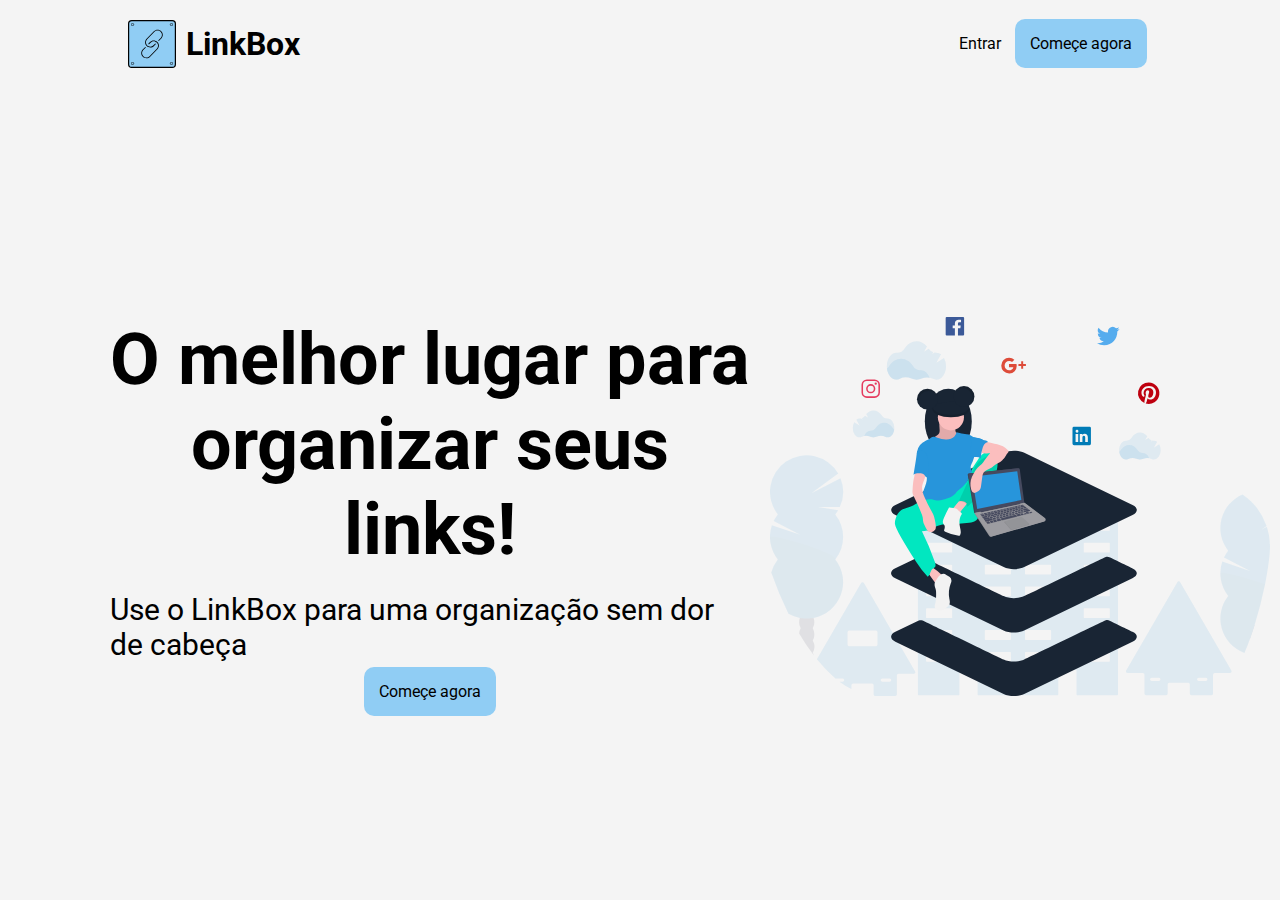
<file: index.html>
<!DOCTYPE html>
<html lang="pt-br">
<head>
    <meta charset="UTF-8">
    <meta http-equiv="X-UA-Compatible" content="IE=edge">
    <meta name="viewport" content="width=device-width, initial-scale=1.0">
    <link href="styles/reset.css" rel="stylesheet">
    <link href="styles/style.css" rel="stylesheet">
    <link rel="short icon" href="imagem/Logo.svg">
    <link rel="manifest" href="manifest.json">
    <title>Home</title>
    <link rel="preconnect" href="https://fonts.googleapis.com">
    <link rel="preconnect" href="https://fonts.gstatic.com" crossorigin>
    <link
        href="https://fonts.googleapis.com/css2?family=Roboto:ital,wght@0,100;0,300;0,400;0,500;0,700;0,900;1,100;1,300;1,400;1,500;1,700;1,900&display=swap"
        rel="stylesheet">
</head>
<body>
    <header>
        <a href="index.html">
            <div class="brand">
                <img class="logo" src="imagem/Logo.svg" alt="LinkBox logo">
                <h1>LinkBox</h1>
            </div>
        </a>
        <nav>
            <il><a href="login.html" class="login-text">Entrar</a></il>
            <il><a href="cadastro.html"><span class="top">Começe agora</span></a></il>
        </nav>
    </header>
    <section>
        <div class="texto">
            <h2>O melhor lugar para organizar seus links!</h2>
            <p>Use o LinkBox para uma organização sem dor de cabeça</p>
            <a href="cadastro.html"><span>Começe agora</span></a>
        </div>
        <div class="img">
            <img src="imagem/links.svg">
        </div>
        
        <a href="login.html" class="blue-text">Já possui conta? Entrar</a>
    </section>
    <script src="scripts/main.js"></script>
</body>
</html>
</file>
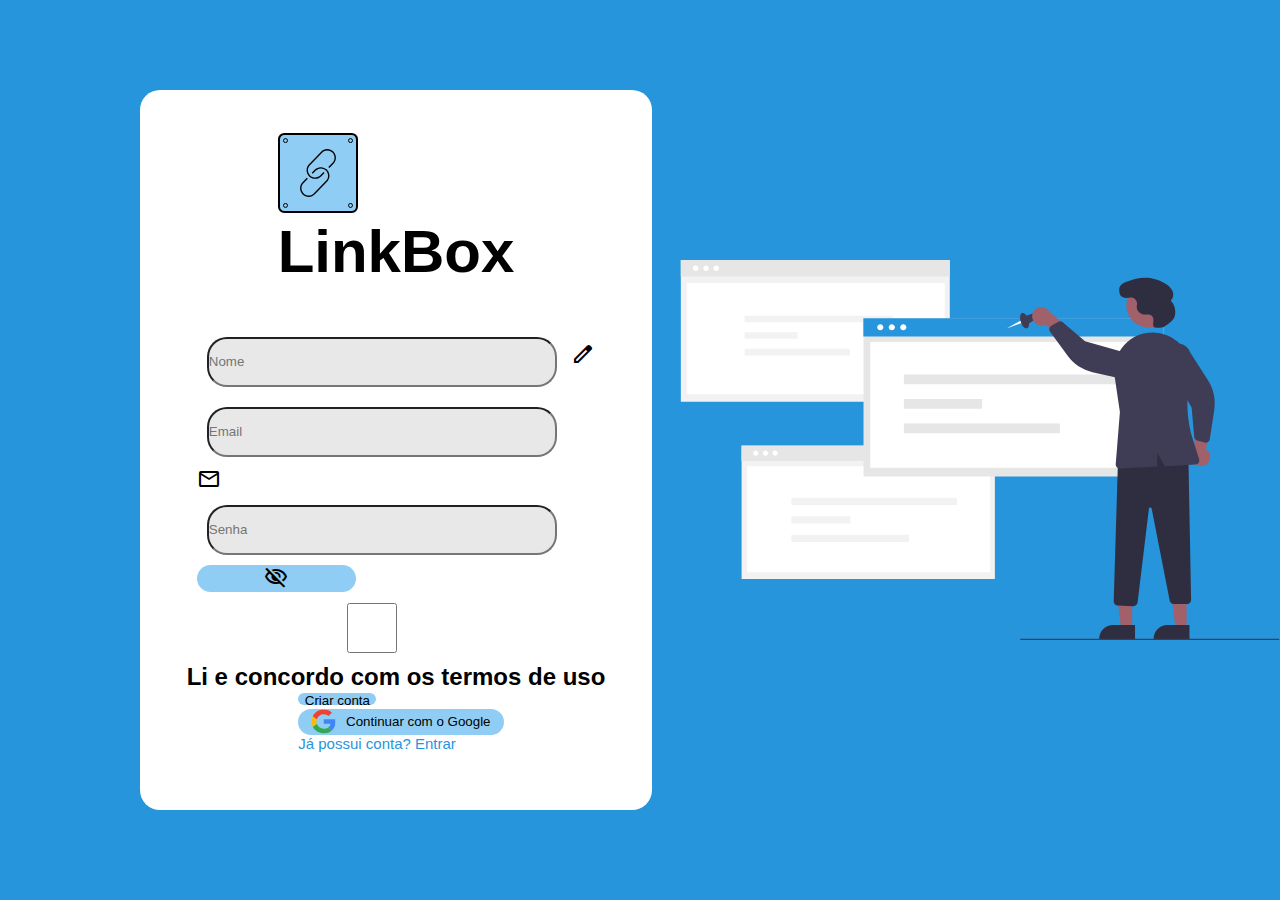
<file: cadastro.html>
<!DOCTYPE html>
<html lang="pt-br">
<head>
    <meta charset="UTF-8">
    <meta http-equiv="X-UA-Compatible" content="IE=edge">
    <meta name="viewport" content="width=device-width, initial-scale=1.0">
    <link rel="stylesheet" href="https://fonts.googleapis.com/css2?family=Material+Symbols+Outlined:opsz,wght,FILL,GRAD@48,400,0,0" />
    <link href="styles/reset.css" rel="stylesheet">
    <link href="styles/cadastro.css" rel="stylesheet">
    <link rel="short icon" href="imagem/Logo.svg">
    <script src="scripts/cadastro.js" defer></script>
    <title>Cadastro</title>
</head>
<body>
    <section>
        <div class="container">
            <a href="index.html">
                <div class="brand">
                    <img class="logo" src="imagem/Logo.svg" alt="LinkBox logo">
                    <h1>LinkBox</h1>
                </div>
            </a>
            <form>
                <div class="form-inputs">
                    <div class="input-container">
                        <label for="input-nome">
                            <input type="text" placeholder="Nome" id="input-nome">
                            <small class="smallUsernamee"></small>
                        </label>
                        <label for="input-nome">
                            <span class="material-symbols-outlined">edit</span>
                        </label>
                    </div>
                    <div class="input-container">
                        <div>
                            <input type="email" placeholder="Email" id="input-email">
                            <small class="smalEmails"></small>
                        </div>
                        <label for="input-email">
                            <span class="material-symbols-outlined">mail</span>
                        </label>
                    </div>
                    <div class="input-container">
                        <label>
                            <input type="password" placeholder="Senha" id="input-senha">
                            <small class="smallPasswordd"></small>
                        </label>
                        <button class="icon-btn visibilidade-senha-btn">
                            <span class="material-symbols-outlined">visibility_off</span>
                        </button>
                    </div>
                </div>
                <div class="termos">
                    <input type="checkbox" id="sla">
                    <h2>Li e concordo com os termos de uso</h2>
                </div>
                <div class="texto">
                    <button class="regular-btn" type="submit">Criar conta</button>

                    <a href="#" class="sla">
                        <button class="regular-btn text-above google-btn" type="button">
                            <img src="imagem/Google logo.svg" class="google-logo">
                            <p>Continuar com o Google</p>
                        </button>
                    </a>

                    <div class="text-bellow">
                        <a href="login.html" class="link-login">Já possui conta? Entrar</a>
                    </div>
                </div>
            </form>
        </div>
        <img src="imagem/Cadastro image.svg" class="side-img">
    </section>
    
</body>
</html>
</file>
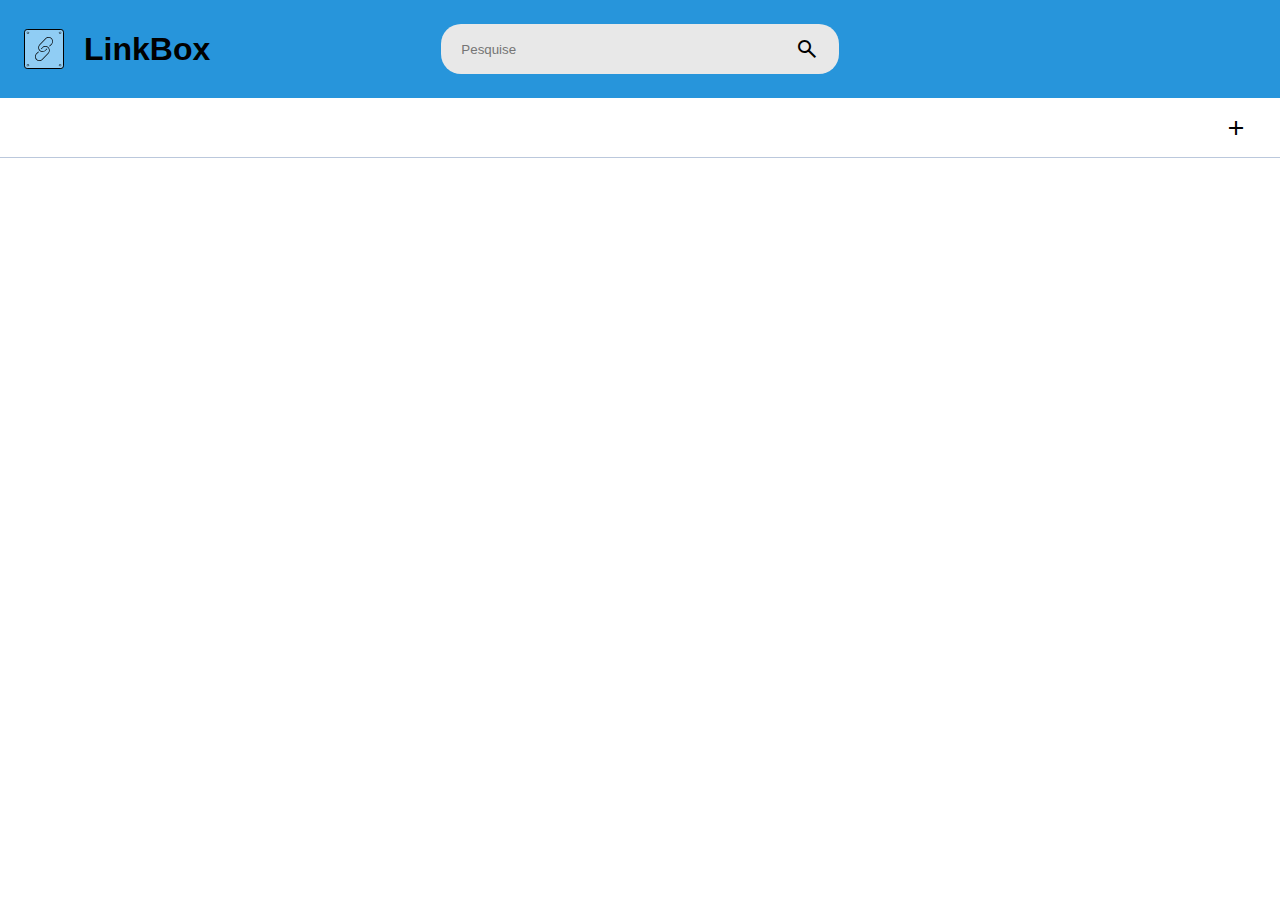
<file: dashboard.html>
<!DOCTYPE html>
<html lang="pt-br">

<head>
    <meta charset="UTF-8">
    <meta http-equiv="X-UA-Compatible" content="IE=edge">
    <meta name="viewport" content="width=device-width, initial-scale=1.0">
    <link rel="stylesheet"
        href="https://fonts.googleapis.com/css2?family=Material+Symbols+Outlined:opsz,wght,FILL,GRAD@48,400,0,0" />
    <title>LinkBox</title>
    <script src="scripts/dashboard.js" type="module" defer></script>
    <link rel="stylesheet" href="styles/reset.css">
    <link rel="short icon" href="imagem/Logo.svg">
    <link rel="stylesheet" href="styles/dashboard.css">
</head>

<body>
    <nav>
        <div class="brand-box">
            <a href="index.html">
                <div class="brand">
                    <img class="logo" src="imagem/Logo.svg" alt="LinkBox logo">
                    <h1>LinkBox</h1>
                </div>
            </a>
        </div>
        <div class="input-container">
            <input type="text" placeholder="Pesquise" id="inputPesquisa">
            <label for="inputPesquisa">
                <span class="material-symbols-outlined">search</span>
            </label>
        </div>
        <div></div>
    </nav>

    <main>
        <header class="cards-header">
            <div class="cards-header-left">
                <div class="btn go-back-btn hidden">
                    <span class="material-symbols-outlined">arrow_back</span>
                </div>
            </div>
            <div class="cards-header-right">
                <div class="btn cancel-paste-btn hidden">
                    <span class="material-symbols-outlined">cancel</span>
                </div>
                <div class="btn paste-btn hidden">
                    <span class="material-symbols-outlined">content_paste</span>
                </div>
                <div class="btn add-btn">
                    <span class="material-symbols-outlined">add</span>
                </div>
                <p class="current-folder-name hidden"></p>
            </div>
        </header>
        <h2 class="empty-folder-message hidden">
            Esta pasta está vazia.
            <br>
            Adicione um link ou uma pasta clicando no botão +
        </h2>
        <div class="cards-container hidden"></div>
        <footer class="cards-footer hidden">
            <p class="text-selected-cards"></p>
            <div class="cards-footer-btn-container">
                <div class="btn copy-btn">
                    <span class="material-symbols-outlined">content_copy</span>
                </div>
                <div class="btn cut-btn">
                    <span class="material-symbols-outlined">cut</span>
                </div>
                <div class="btn delete-btn">
                    <span class="material-symbols-outlined">delete</span>
                </div>
            </div>
        </footer>
    </main>
    <aside class="side-menu hide">

            <div class="exit">
                <span class="material-symbols-outlined exit-btn">
                    close
                    </span>
            </div>
           <div class="side-options">
            <div class="side-content">
                <a href="index.html">
                <span class="material-symbols-outlined side-btn">
                    logout
                    </span> <span class="side-text">Sair</span>
                </a>    
            </div>
            <div class="side-content">
                <span class="material-symbols-outlined side-btn">
                    switch_account
                    </span><span class="side-text">Mudar de Conta</span>
            </div>
           </div>
    </aside>
</body>

</html>
</file>
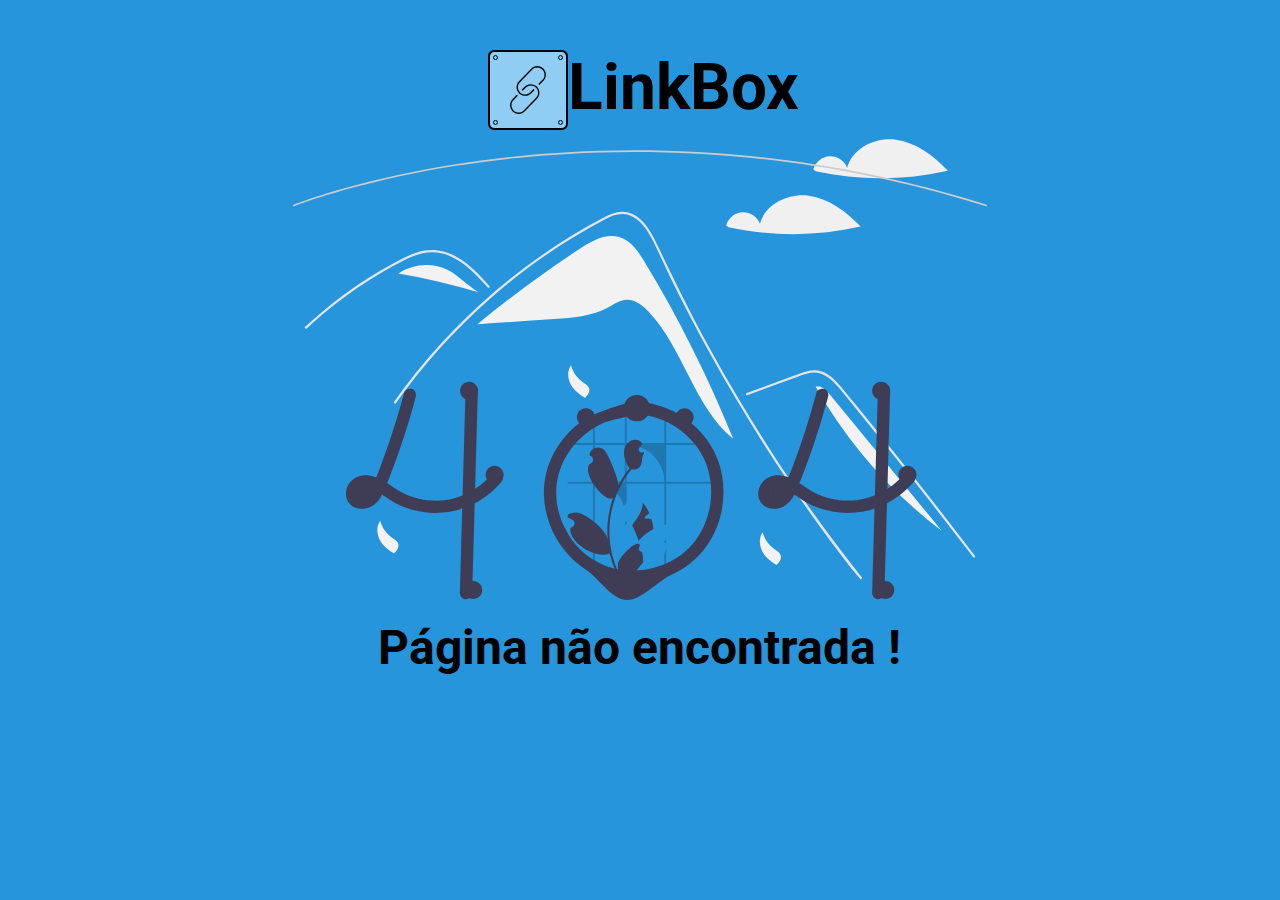
<file: erro.html>
<!DOCTYPE html>
<html lang="en">
<head>
    <meta charset="UTF-8">
    <meta http-equiv="X-UA-Compatible" content="IE=edge">
    <meta name="viewport" content="width=device-width, initial-scale=1.0">
    <link rel="stylesheet" href="styles/erro.css">
    <link rel="short icon" href="imagem/Logo.svg">
    <title>Erro 404</title>
    <link rel="preconnect" href="https://fonts.googleapis.com">
    <link rel="preconnect" href="https://fonts.gstatic.com" crossorigin>
    <link
        href="https://fonts.googleapis.com/css2?family=Roboto:ital,wght@0,100;0,300;0,400;0,500;0,700;0,900;1,100;1,300;1,400;1,500;1,700;1,900&display=swap"
        rel="stylesheet">
</head>
<body>

    <header>
        <img src="imagem/Logo.svg" class="logo">
        <h1>LinkBox</h1>
    </header>
    <section>
        <img src="imagem/erro 404 img.svg" class="erro">
        <h1>Página não encontrada !</h1>
    </section>
    
</body>
</html>
</file>
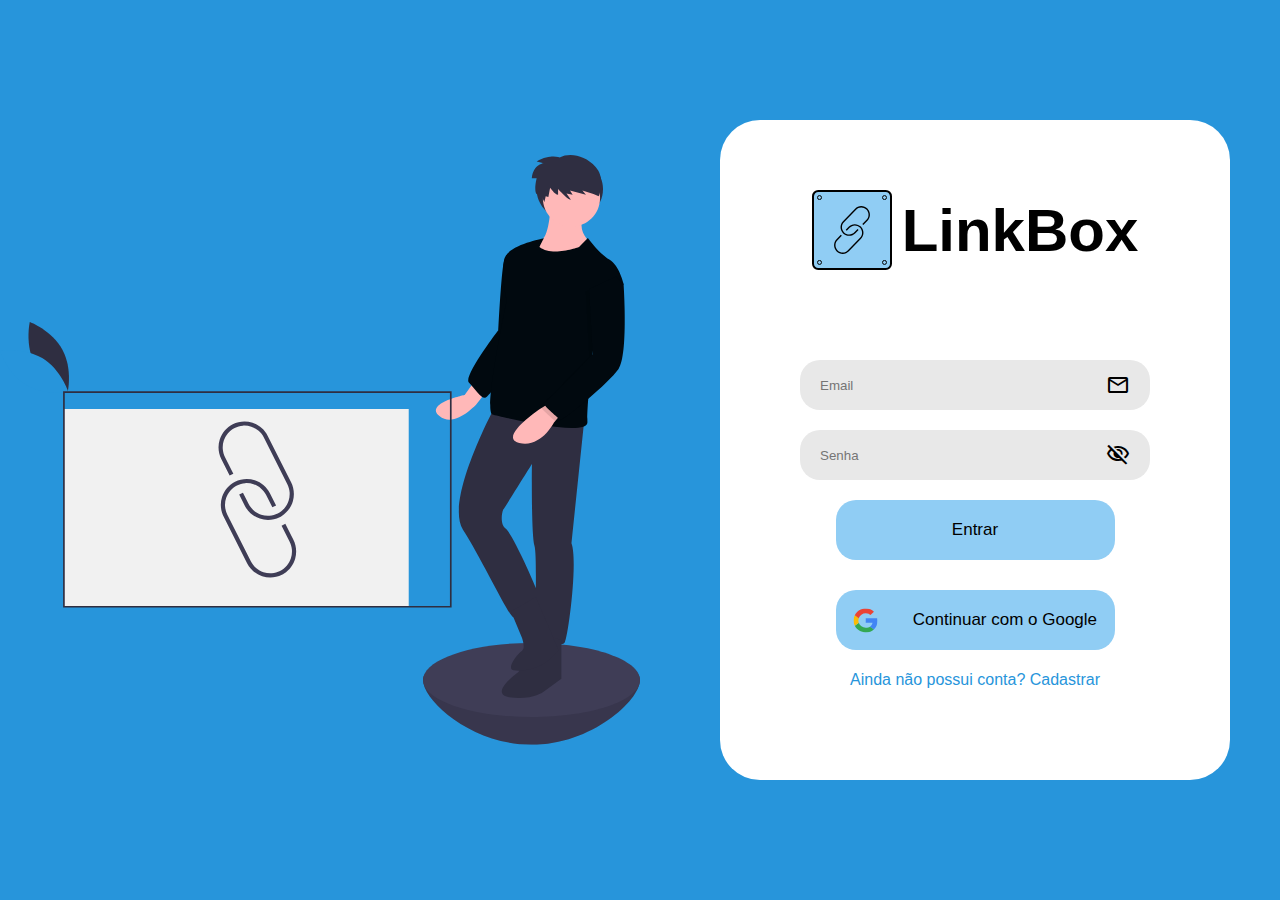
<file: login.html>
<!DOCTYPE html>
<html lang="pt-br">
<head>
    <meta charset="UTF-8">
    <meta http-equiv="X-UA-Compatible" content="IE=edge">
    <meta name="viewport" content="width=device-width, initial-scale=1.0">
    <link rel="stylesheet" href="https://fonts.googleapis.com/css2?family=Material+Symbols+Outlined:opsz,wght,FILL,GRAD@48,400,0,0" />
    <link href="styles/reset.css" rel="stylesheet">
    <link href="styles/login.css" rel="stylesheet">
    <link rel="short icon" href="imagem/Logo.svg">
    <script src="scripts/login.js" defer></script>

    <title>Login</title>
</head>
<body>
    <img src="imagem/side-image.svg" class="side-img">
    <div class="container">
        <a href="index.html">
            <div class="brand">
                <img class="logo" src="imagem/Logo.svg" alt="LinkBox logo">
                <h1>LinkBox</h1>
            </div>
        </a>

    
        <form>
            <div class="input-container">
                <input type="email" placeholder="Email" class="email" id="inputEmail">
                <label for="inputEmail">
                    <span class="material-symbols-outlined">mail</span>
                    <small class="emails"></small>
                </label>
            </div>

            <div class="input-container">
                <label for="inputSenha">
                    <input type="password" placeholder="Senha" id="inputSenha">
                    <small class="passwordd"></small>
                </label>
                <button class="icon-btn visibilidade-senha-btn">
                    <span class="material-symbols-outlined">visibility_off</span>
                </button>
            </div>

            <button type="submit" class="regular-btn"><span>Entrar</span></button>
        </form>
        <div class="lin">
            <div class="google-bt">
                <button class="regular-btn google-btn"><img src="imagem/Google logo.svg">Continuar com o Google</butto>
            </div>
            <div class="redes">
                <a href="cadastro.html" class="link-cadastro">
                    Ainda não possui conta? Cadastrar
                </a>
            </div>
        </div>
    </div>
</body>
</html>
</file>
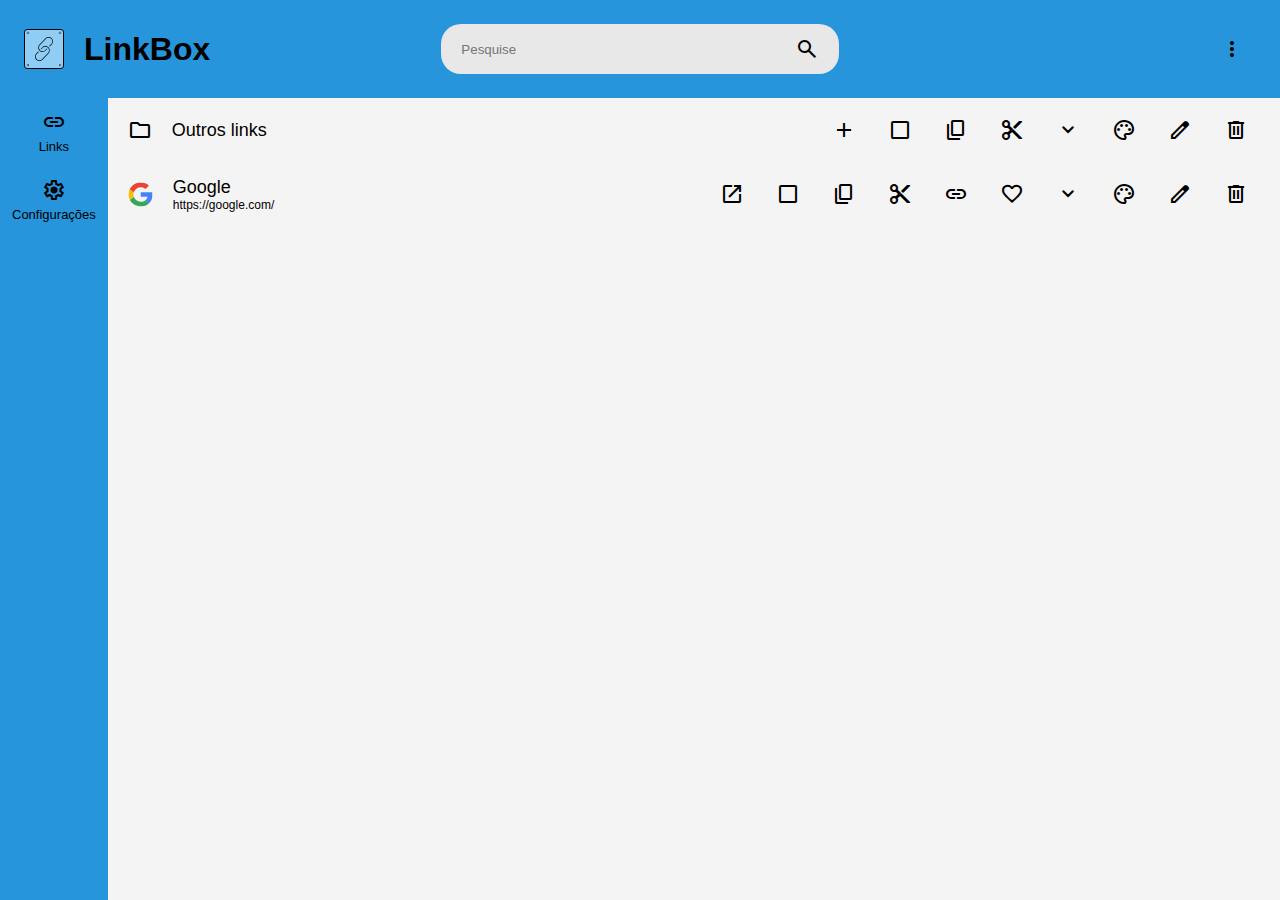
<file: principal.html>
<!DOCTYPE html>
<html lang="en">
<head>
    <meta charset="UTF-8">
    <meta http-equiv="X-UA-Compatible" content="IE=edge">
    <meta name="viewport" content="width=device-width, initial-scale=1.0">
    <link rel="stylesheet" href="https://fonts.googleapis.com/css2?family=Material+Symbols+Outlined:opsz,wght,FILL,GRAD@48,400,0,0" />
    <title>LinkBox</title>
    <script src="scripts/principal.js" defer></script>
    <link rel="stylesheet" href="styles/reset.css">
    <link rel="stylesheet" href="styles/principal.css">
</head>
<body>
    <nav>
        <a href="index.html">
            <div class="brand">
                <img class="logo" src="imagem/Logo.svg" alt="LinkBox logo">
                <h1>LinkBox</h1>
            </div>
        </a>

        <div class="input-container">
            <input type="text" placeholder="Pesquise" id="inputPesquisa">
            <label for="inputPesquisa">
                <span class="material-symbols-outlined">search</span>
            </label>
        </div>

        <div class="nav-btns-container">
            <button class="nav-btn btn">
                <span class="material-symbols-outlined">more_vert</span>
            </button>
        </div>
    </nav>

    <div class="main-container">
        <aside>
            <div class="links sidebar-btn">
                <span class="material-symbols-outlined">link</span>
                <p>Links</p>
            </div>
            <div class="configuracoes sidebar-btn">
                <span class="material-symbols-outlined">settings</span>
                <p>Configurações</p>
            </div>
        </aside>
        <main>
            <div class="folder-card">
                <div class="folder-data-container">
                    <span class="material-symbols-outlined">folder</span>
                    <p class="folder-name">Outros links</p>
                </div>
                <div class="folder-btns-container btns-container">
                    <div class="btn add-btn">
                        <span class="material-symbols-outlined">add</span>
                    </div>
                    <div class="btn">
                        <span class="material-symbols-outlined">check_box_outline_blank</span>
                    </div>
                    <div class="btn">
                        <span class="material-symbols-outlined">content_copy</span>
                    </div>
                    <div class="btn">
                        <span class="material-symbols-outlined">content_cut</span>
                    </div>
                    <div class="btn">
                        <span class="material-symbols-outlined">expand_more</span>
                    </div>
                    <div class="btn">
                        <span class="material-symbols-outlined">palette</span>
                    </div>
                    <div class="btn">
                        <span class="material-symbols-outlined">edit</span>
                    </div>
                    <div class="btn">
                        <span class="material-symbols-outlined">delete</span>
                    </div>
                </div>
            </div>
            <div class="link-card">
                <div class="link-data-container">
                    <img src="imagem/Google logo.svg" alt="Google logo">
                    <div class="link-info-container">
                        <p class="link-name">Google</p>
                        <p class="link-url">https://google.com/</p>
                    </div>
                </div>
                <div class="link-btns-container btns-container">
                    <div class="btn">
                        <span class="material-symbols-outlined">open_in_new</span>
                    </div>
                    <div class="btn">
                        <span class="material-symbols-outlined">check_box_outline_blank</span>
                    </div>
                    <div class="btn">
                        <span class="material-symbols-outlined">content_copy</span>
                    </div>
                    <div class="btn">
                        <span class="material-symbols-outlined">content_cut</span>
                    </div>
                    <div class="btn">
                        <span class="material-symbols-outlined">link</span>
                    </div>
                    <div class="btn">
                        <span class="material-symbols-outlined">favorite</span>
                    </div>
                    <div class="btn">
                        <span class="material-symbols-outlined">expand_more</span>
                    </div>
                    <div class="btn">
                        <span class="material-symbols-outlined">palette</span>
                    </div>
                    <div class="btn">
                        <span class="material-symbols-outlined">edit</span>
                    </div>
                    <div class="btn">
                        <span class="material-symbols-outlined">delete</span>
                    </div>
                </div>
            </div>
        </main>
    </div>
</body>
</html>
</file>
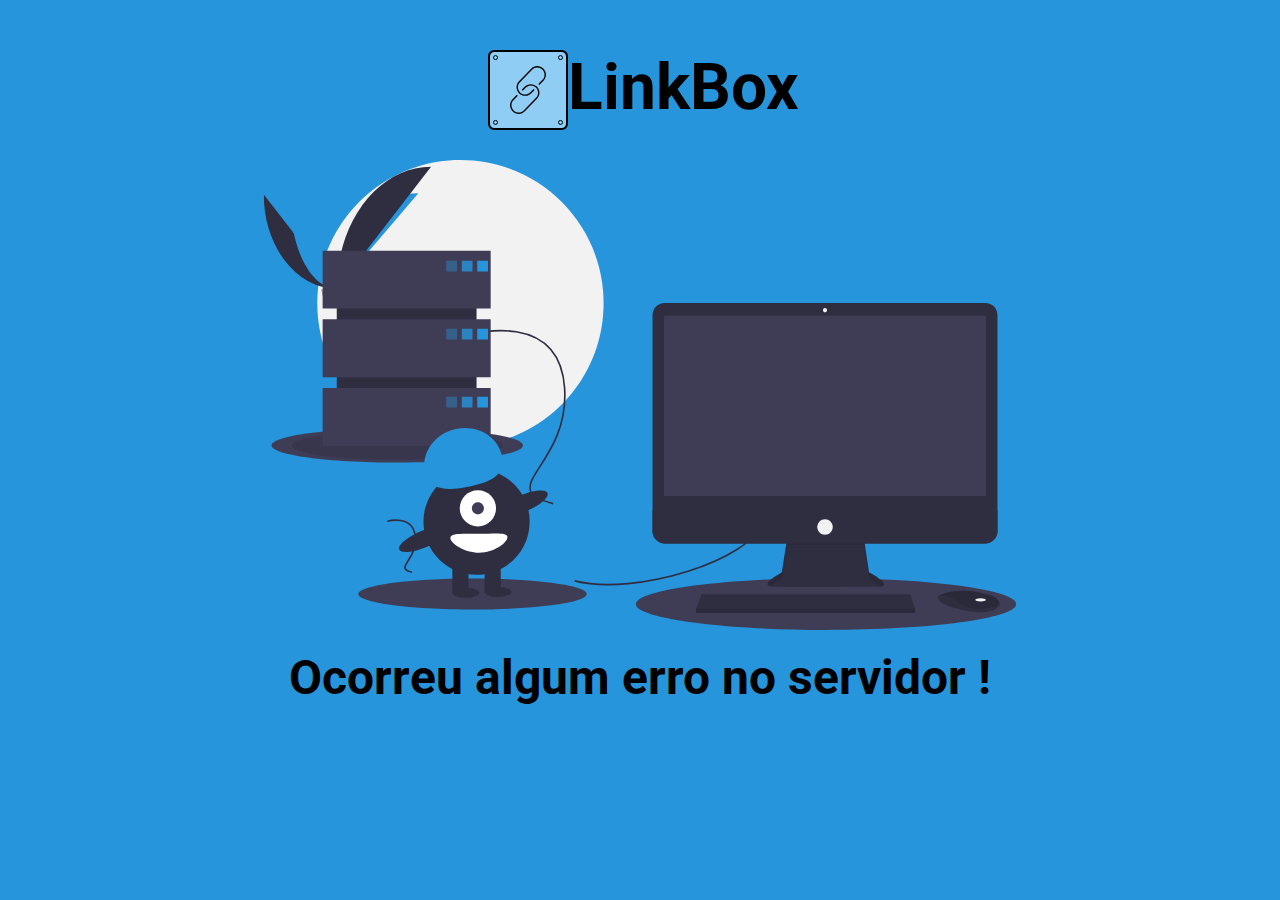
<file: serverError.html>
<!DOCTYPE html>
<html lang="en">
<head>
    <meta charset="UTF-8">
    <meta http-equiv="X-UA-Compatible" content="IE=edge">
    <meta name="viewport" content="width=device-width, initial-scale=1.0">
    <link rel="stylesheet" href="styles/serverErro.css">
    <link rel="short icon" href="imagem/Logo.svg">

    <title>Server Down</title>
    <link rel="preconnect" href="https://fonts.googleapis.com">
    <link rel="preconnect" href="https://fonts.gstatic.com" crossorigin>
    <link
        href="https://fonts.googleapis.com/css2?family=Roboto:ital,wght@0,100;0,300;0,400;0,500;0,700;0,900;1,100;1,300;1,400;1,500;1,700;1,900&display=swap"
        rel="stylesheet">
</head>
<body>

    <header>
        <img src="imagem/Logo.svg" class="logo">
        <h1>LinkBox</h1>
    </header>
    <section>
        <img src="imagem/server_down.svg" class="erro">
        <h1>Ocorreu algum erro no servidor !</h1>
    </section>
    
</body>
</html>
</file>
<file: styles/style.css>
body{
    background-color: #f4f4f4;
    display: flex;
    justify-content: center;
    align-items: center;
    flex-direction: column;
    height: 100vh;
}

header{
    width: 80%;
    height: 10%;
    display: flex;
    justify-content: space-between;
    align-items: center;
    margin-bottom: 30px;
}

.blue-text{
    display: none;
}

il{
    margin: 5px;
}

.brand{
    display: flex;
    align-items: center;
}

.logo{
    width: 48px;
    height: 48px;
    margin-right: 10px;
}

section{
    display: flex;
    width: 100%;
    height: 90%;
    justify-content: space-around;
    align-items: center;
}



h2{
    font-size: 72px;
    text-align: center;
}
p{
    font-size: 30px;
}

.login-text {
    border-bottom: 2px solid #00000000;
    transition: .2s;
}

.login-text:hover {
    border-bottom: 2px solid black;
    transition: .2s;
}

span{
    background-color: #90CDF4;
    padding: 15px;
    border-radius: 10px;
    transition: .2s;
}
span:hover{
    transition: .2s;
    background-color: #52a2d4;
}

.texto{
   display: flex;
   flex-direction: column;
   justify-content: center;
   align-items: center;
   margin-left: 100px;
   width: 50%;
   gap: 20px;
}
img{
    width: 500px;

}

@media (max-width: 950px) {


    img{
        width: 350px;
    }

    .texto{

        margin-left: 20px;

    }

    .texto h2{
        font-size: 30px;
    }
    .texto p {
        font-size: 20px;
    }

}


@media (max-width: 653px){

    .img {
        display: none;
    }

    .texto{
        width: fit-content;
    }

}

@media (max-width: 500px){
    .top{
        display: none;
    }
    .texto p{
        display: none;
    }
    .texto h2{
        display: flex;
        align-items: center;
        font-size: 30px;
        width: 100%;
        height: 250px ;
    }
    .texto{
        width: auto;
        margin-left: 0;
        margin-top: 0px;
    }
    .texto span{
        font-size: 20px;
        padding: 20px;
        padding-left: 60px;
        padding-right: 60px;
        margin-bottom: 30px;
    }

    header{
        margin-bottom: 0px;
        width: 100%;
    }

    .logo{
        margin-left: 10px;
    }
    
    a {
        font-size: 20px;
    }
    
    section{
        flex-direction: column;
        justify-content: center;
        align-items: center;
    }

    .blue-text{
        display: flex;
        margin-bottom: 20px;
        color: #52a2d4;
    }

}

@media(max-width:310px){

    h1{
        font-size: 30px;
    }
}
@media(max-width: 280px){

    h1{
        font-size: 20px;
    }

    .texto h2{
        font-size: 20px;
        height: auto;
    }
    .texto span{
        padding: 15px;
    }
}
</file>
<file: styles/cadastro.css>
*{
    padding: 0;
    margin: 0;
    box-sizing: border-box;
    font-family: Roboto, Arial, Helvetica, sans-serif;
}

body{
    width: 100%;
    height: 100vh;
    background-color: #2795DB;
}

section{
    width: 100%;
    height: 100vh;
    display: flex;
    justify-content: space-between;
    align-items: center;
}

.container{
    background-color: #ffff;
    width: 40%;
    margin-left: 140px;
    height: 80%;
    display: flex;
    flex-direction: column;
    justify-content: center;
    align-items: center;
    border-radius: 20px;

}

h1{
    font-size: 60px;
    margin-bottom: 50px; ;
}

.img-form{
    width: 20px;
    position: relative;
    top: 5px;
    right: 43px;
}
.side-img{
    width: 600px;
}

form{

    display: flex;
    flex-direction: column;
    justify-content: center;
    align-items: center;
    width: 100%;
    height: 60%;

}

input{
    margin: 10px;
    height: 50px;
    width: 350px; 
    border-radius: 20px;
    background-color: #E8E8E8;
}

button{
    height: 15%;
    width: 40%;
    border-radius: 20px;
    background-color: #90CDF4;
}


.text-above{
    display: flex;
    width: 105%;
    justify-content: space-between;
    align-items: center;
    padding: 10px;
    border: solid #90CDF4;
    border-radius: 20px;
    background-color: #90CDF4;
}

.redes{
    height: 20%;
    display: flex;
    justify-content: space-around;
    flex-direction: column;
    margin-bottom: 50px;
}

.text-bellow a{
    color: #2795DB;
}
.text-bellow{
    color: #2795DB;
    font-size: 15px;
    width: 100%;
}

a{
    text-decoration: none;
    color: black;
}
</file>
<file: styles/dashboard.css>
@import url("./inputButton.css");
@import url("./button.css");

:root {
    --accent-color: #2795DB;
    --light-bg-hover: #DDE3EC;
    --light-bg-hover-darker: #c2c8d1;
    --light-bg-hover-nav-link: #147cbd;
    --light-bg-active-nav-link: #1a75ae;
    --btn-transition-in: 0.2s;
    --btn-transition-out: 0.2s;
    --footer-bg: #efeded;
}

body {
    height: 100vh;
    display: flex;
    flex-direction: column;
}

.logo {
    width: 40px;
}

nav, .brand {
    display: flex;
    align-items: center;
    gap: 20px;
}


nav {
    display: flex;
    justify-content: space-between;
    padding: 24px;
    background-color: var(--accent-color);
}

nav > * {
    flex: 1;
}

.brand-box {
    display: flex;
    justify-content: start;
}

.nav-btns-container {
    display: flex;
    justify-content: flex-end;
}

nav > .input-container {
    min-width: 250px;
    max-width: 600px;
}

input{
    height: 50px;
    width: 390px; 
    padding: 10px;
    outline: 2px solid rgb(255, 255, 255);
    background-color: #E8E8E8;
}

main,
.cards-container {
    height: 100%;
    display: flex;
    flex-direction: column;
    overflow-y: auto;
}

main > header,
.folder-card,
.link-card {
    display: flex;
    justify-content: space-between;
    align-items: center;
    min-height: 60px;
    height: 60px;
    padding: 8px 20px;
}

.cards-footer {
    background-color: var(--footer-bg);
    display: flex;
    flex-wrap: wrap;
    justify-content: end;
    align-items: center;
    margin-top: auto;
    gap: 0 20px;
    padding: 8px 0;
}

.text-selected-cards {
    padding: 20px;
}

.cards-footer-btn-container {
    display: flex;
    justify-content: center;
    align-items: center;
}

.card-selected,
.folder-card:hover,
.link-card:hover {
    background-color: var(--light-bg-hover);
}

main h2 {
    margin: 0 auto;
    width: 80%;
    height: 100%;
    display: flex;
    justify-content: center;
    align-items: center;
    text-align: center;
}

main > header,
.folder-card:not(:last-child),
.link-card:not(:last-child) {
    border-bottom: 1px solid #BBC8DC;
}

.cards-header-left,
.cards-header-right {
    display: flex;
    justify-content: center;
    align-items: center;
    gap: 20px;
}

.folder-data-container,
.link-data-container {
    display: flex;
    align-items: center;
    gap: 20px;
}

.link-card,
.folder-card {
    user-select: none;
}

.card-icon-container {
    display: flex;
    justify-content: center;
    align-items: center;
    width: 32px;
    height: 32px;
}

.folder-name,
.link-title {
    font-size: 18px;
}

.link-url {
    font-size: 12px;
}

.folder-btns-container,
.link-btns-container {
    display: flex;
    gap: 8px;
}

.btn {
    width: 48px;
    height: 48px;
    display: flex;
    justify-content: center;
    align-items: center;
    border-radius: 50%;
    transition: var(--btn-transition-in);
    user-select: none;
}

.btn:hover {
    cursor: pointer;
    background-color: var(--light-bg-hover-darker);
    transition: var(--btn-transition-out);
}

.color-btn {
    position: relative;
}

.color-input {
    position: absolute;
    width: 100%;
    height: 100%;
    visibility: hidden;
}

.nav-btn:hover {
    background-color: var(--light-bg-hover-nav-link);
}

.nav-btn:active {
    background-color: var(--light-bg-active-nav-link);
}

.side{
    height: 40px;
}

.side-menu{
    position: fixed;
    top: 0;
    left: 0;
    width: 240px;
    height: 100%;
    background-color: #2795DB;
    border: solid rgb(11, 103, 178);
    padding: 40px 10px 30px 10px;
    display: flex;
    flex-direction: column;
    gap: 20px;
}

.exit{
    width: 100%;
    display: flex;
    justify-content: center;
}


.exit-btn{
    padding: 10px;
    border: solid skyblue;
    cursor: pointer;
    border-radius: 30px;
}

.exit-btn:hover{
    transform: scale(1.2, 1.2);
    transition: 0.5s;
}


.side-options{
    display: flex;
    gap: 20px;
    flex-direction: column;
    align-items: start;
}
.side-content{

    display: flex;
    align-items: center;
    cursor: pointer;
    gap: 5px;

}

.hide{
    display: none;
}

.side-btn{

    border: solid rgb(26, 33, 34);
    border-radius: 10px;
    padding: 4px;

}
.side-text{
    color: aliceblue;
    font-weight: 500;
    font-family: system-ui, -apple-system, BlinkMacSystemFont, 'Segoe UI', Roboto, Oxygen, Ubuntu, Cantarell, 'Open Sans', 'Helvetica Neue', sans-serif;
}

@media(max-width: 651px){
    .brand h1 {
        display: none;
    }

    nav {
        justify-content: space-around;
        padding: 24px;
    }

    nav div:nth-child(3) {
        display: none;
    }
}

.hidden {
    display: none;
}
</file>
<file: styles/erro.css>
*{
    margin: 0;
    padding: 0;
    box-sizing: border-box;
    font-family: Roboto, Arial, Helvetica, sans-serif;
}

body{
    background-color: #2795DB;
    display: flex;
    justify-content: center;
    align-items: center;
    flex-direction: column;
}

.logo{
    width: 80px;
    height: 80px;
}
header{
    display: flex;
    margin-top: 50px;
}

header h1{
    width: 224px;
    height: 75px;

    font-size: 64px;
    line-height: 75px;
}

.erro{
    width: 858.4px;
    height: 470px;
}
section{
    display: flex;
    flex-direction: column;
    justify-content: space-between;
    align-items: center;

}

section h1{
    font-size: 48px;
    line-height: 56px;
    margin-top: 20px ;
}
</file>
<file: styles/login.css>
@import url("./inputButton.css");

@import url("./button.css");

body{
    background-color: #2795DB;
    display: flex;
    align-items: center;
    justify-content: center;
    width: 100%;
    height: 100vh;
    gap: 80px;
    /* flex-direction: row-reverse; */

}

.brand{
    display: flex;
    justify-content: center;
    align-items: center;
    gap: 10px;
    font-weight: 300;
    font-size: 30px;
}

.google-logo{
    width: 30px;
}

.container{
    width: 50%;
    background-color: #ffffff;
    display: flex;
    justify-content: center;
    align-items: center;
    flex-direction: column;
    border-radius: 40px;
    height: fit-content;
    margin-top: 60px;
    margin-bottom: 60px;
    margin-right: 50px;
    padding:70px;
    gap:30px;
}

.side-img{
  width: 50%;
}

.redes{
    display: flex;
    width: 279px;
    height: 60px;
    justify-content: center;
    align-items: center;
}

.lin{
    display: flex;
    flex-direction: column;
}

form{
    display: flex;
    gap:20px;
    flex-direction: column;
    justify-content: center;
    align-items: center;
    width: 70%;
    margin-top: 60px;
}

.error {
    color: rgb(227, 65, 65);
}
.success {
    color: aquamarine;
    display: none;
}

input{
    height: 50px;
    width: 390px; 
}

.link-cadastro {
    color: #2795DB;
}

@media(max-width: 1060px){

    .side-img{
        display: none;
    }
    .container{
        width: 80%;
        margin-right: 0px;

    }

}
@media(max-width: 445px){

    *{
        height: fit-content;
    }

    body{
        background-color: #ffffff;
        height: fit-content;
    }

    .container{
        width: 100%;
        margin-top: 0px;
        margin-bottom: 0px;
        max-height: fit-content;
    }
    .google-bt{
        display: none;
    }

   .container{
        gap: 100px;
    }
   

    .brand h1{
        font-size: 24px;
    }
    .logo{
        width: 40px;
    }

}
</file>
<file: styles/principal.css>
@import url("./inputButton.css");
@import url("./button.css");

:root {
    --accent-color: #2795DB;
    --light-bg-hover: #DDE3EC;
    --light-bg-hover-nav-link: #147cbd;
    --light-bg-active-nav-link: #1a75ae;
    --btn-transition-in: 0.2s;
    --btn-transition-out: 0.2s;
}

body {
    height: 100vh;
    display: flex;
    flex-direction: column;
}

.logo {
    width: 40px;
}

nav, .brand {
    display: flex;
    align-items: center;
    gap: 20px;
}

nav {
    justify-content: space-between;
    padding: 24px;
    background-color: var(--accent-color);
}

nav > * {
    flex: 1;
}

.nav-btns-container {
    display: flex;
    justify-content: flex-end;
}

nav > .input-container {
    min-width: 250px;
    max-width: 600px;
}

input{
    height: 50px;
    width: 390px; 
    padding: 10px;
    outline: 2px solid rgb(255, 255, 255);
    background-color: #E8E8E8;
}

.main-container {
    display: flex;
    background-color: #F4F4F4;
    height: 100%;
    overflow-y: hidden;
}

.sidebar-btn {
    display: flex;
    align-items: center;
    flex-direction: column;
    gap: 5px;
    padding: 12px;
    font-size: small;
}

.main-container aside {
    width: max-content;
    justify-content: space-between;
    height: 100%;
    background-color: var(--accent-color);
}

.sidebar-btn {
    user-select: none;
    cursor: pointer;
}

.main-container main {
    width: 100%;
    overflow-y: auto;
    height: 100%;
}

.folder-card,
.link-card {
    display: flex;
    justify-content: space-between;
    align-items: center;
    padding: 8px 20px;
}

main > .link-card:not(:last-child) {
    border-bottom: 1px solid #BBC8DC;
}

.folder-data-container,
.link-data-container {
    display: flex;
    align-items: center;
    gap: 20px;
}

.folder-name,
.link-name {
    font-size: 18px;
}

.link-url {
    font-size: 12px;
}

.folder-btns-container,
.link-btns-container {
    display: flex;
    gap: 8px;
}

.btn {
    width: 48px;
    height: 48px;
    display: flex;
    justify-content: center;
    align-items: center;
    border-radius: 50%;
    transition: var(--btn-transition-in);
    user-select: none;
}

.btn:hover {
    cursor: pointer;
    background-color: var(--light-bg-hover);
    transition: var(--btn-transition-out);
}

.nav-btn:hover {
    background-color: var(--light-bg-hover-nav-link);
}

.nav-btn:active {
    background-color: var(--light-bg-active-nav-link);
}
</file>
<file: styles/serverErro.css>
*{
    margin: 0;
    padding: 0;
    box-sizing: border-box;
    font-family: Roboto, Arial, Helvetica, sans-serif;
}

body{
    background-color: #2795DB;
    display: flex;
    justify-content: center;
    align-items: center;
    flex-direction: column;
}

.logo{
    width: 80px;
    height: 80px;
}
header{
    display: flex;
    margin-top: 50px;
    margin-bottom: 30px;
}

header h1{
    width: 224px;
    height: 75px;
    font-size: 64px;
    line-height: 75px;
}

.erro{
    width: 858.4px;
    height: 470px;
}
section{
    display: flex;
    flex-direction: column;
    justify-content: space-between;
    align-items: center;

}

section h1{
    font-size: 48px;
    line-height: 56px;
    margin-top: 20px ;
}
</file>
